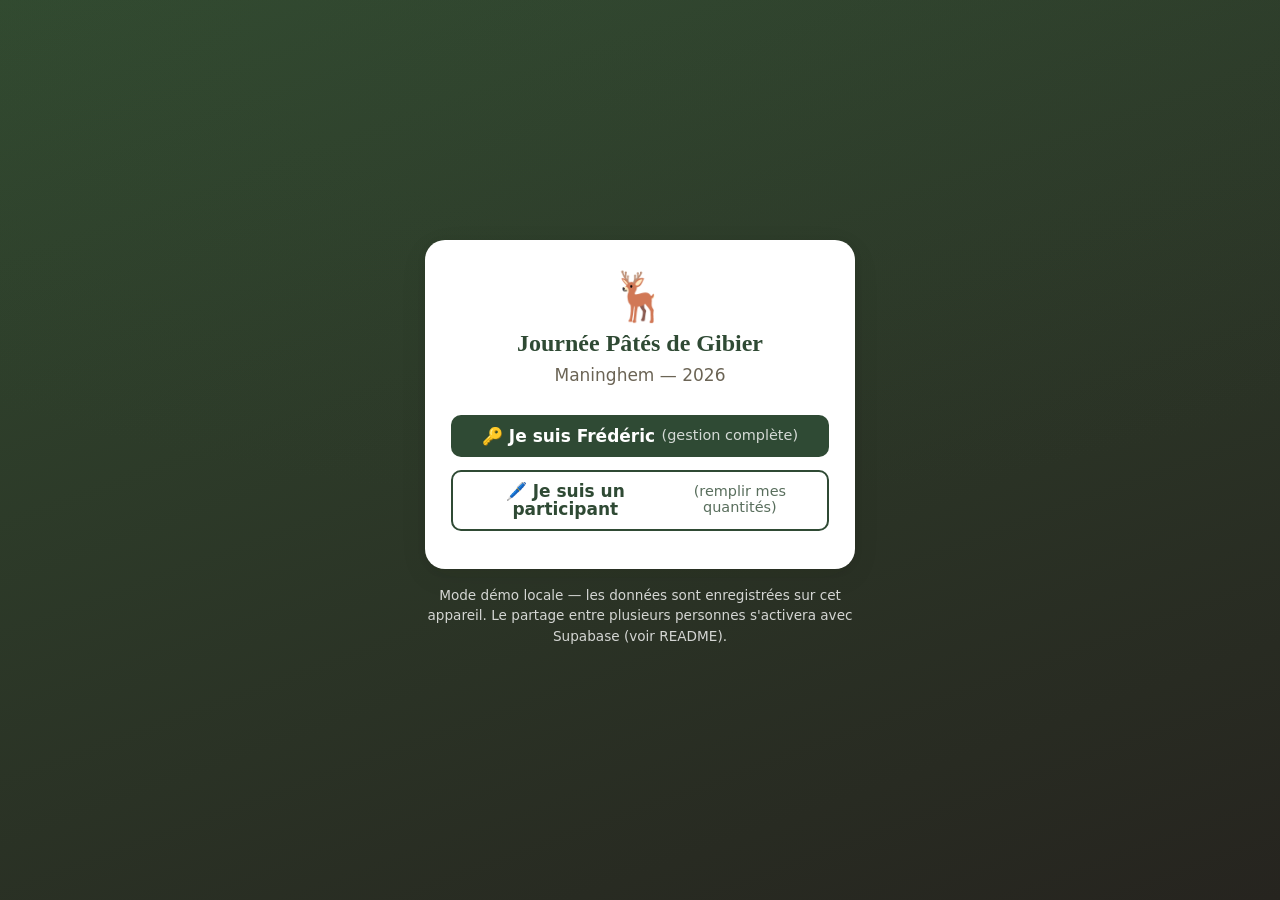
<file: index.html>
<!DOCTYPE html>
<html lang="fr">
<head>
  <meta charset="UTF-8" />
  <meta name="viewport" content="width=device-width, initial-scale=1.0" />
  <title>Journée Pâtés de Gibier — Maninghem</title>
  <meta name="description" content="Gestion de la journée pâtés de gibier : stocks, recettes, production, courses et budget." />
  <link rel="icon" href="data:image/svg+xml,<svg xmlns='http://www.w3.org/2000/svg' viewBox='0 0 100 100'><text y='.9em' font-size='90'>🦌</text></svg>" />
  <link rel="stylesheet" href="assets/css/styles.css" />
</head>
<body>

  <!-- ======================= ÉCRAN DE CONNEXION ======================= -->
  <div id="login" class="login-screen" hidden>
    <div class="login-card">
      <div class="login-brand">🦌</div>
      <h1>Journée Pâtés de Gibier</h1>
      <p class="login-sub">Maninghem — <span id="loginYear">2026</span></p>

      <div id="loginChoice">
        <button class="btn btn-primary btn-block" data-login="admin">
          🔑 Je suis Frédéric <span class="btn-note">(gestion complète)</span>
        </button>
        <button class="btn btn-outline btn-block" data-login="contrib">
          🖊️ Je suis un participant <span class="btn-note">(remplir mes quantités)</span>
        </button>
      </div>

      <form id="loginAdmin" class="login-form" hidden>
        <label>Mot de passe de gestion</label>
        <input type="password" id="adminPass" autocomplete="current-password" placeholder="Mot de passe" />
        <p class="login-hint">Astuce première fois : le mot de passe par défaut est <strong>pate</strong> (modifiable dans Paramètres).</p>
        <div class="login-actions">
          <button type="button" class="btn btn-ghost" data-login-back>← Retour</button>
          <button type="submit" class="btn btn-primary">Entrer</button>
        </div>
        <p id="adminErr" class="login-err" hidden>Mot de passe incorrect.</p>
      </form>

      <form id="loginContrib" class="login-form" hidden>
        <label>Qui es-tu ?</label>
        <select id="contribWho"></select>
        <div class="login-actions">
          <button type="button" class="btn btn-ghost" data-login-back>← Retour</button>
          <button type="submit" class="btn btn-primary">Entrer</button>
        </div>
      </form>
    </div>
    <p class="login-mode" id="loginMode"></p>
  </div>

  <!-- ============================ APPLICATION ============================ -->
  <div id="app" hidden>
    <header class="topbar">
      <button class="burger" id="burger" aria-label="Menu">☰</button>
      <div class="brand" data-nav="#/">
        <span class="brand-emoji">🦌</span>
        <span class="brand-text">Pâtés de Gibier <em id="brandYear">2026</em></span>
      </div>
      <div class="topbar-right">
        <span class="who" id="whoBadge"></span>
        <button class="btn btn-ghost btn-sm" id="logoutBtn">Quitter</button>
      </div>
    </header>

    <nav class="sidenav" id="sidenav"></nav>
    <div class="scrim" id="scrim"></div>

    <main class="content" id="view"></main>

    <footer class="foot">
      <span id="footMode"></span>
      <span class="foot-sep">•</span>
      <button class="linkbtn" id="exportBtn">Exporter les données</button>
      <span class="foot-sep">•</span>
      <button class="linkbtn" id="importBtn">Importer</button>
      <input type="file" id="importFile" accept="application/json" hidden />
    </footer>
  </div>

  <!-- ============================== MODALE ============================== -->
  <div id="modal" class="modal" hidden>
    <div class="modal-box">
      <div class="modal-head">
        <h3 id="modalTitle"></h3>
        <button class="modal-close" id="modalClose" aria-label="Fermer">✕</button>
      </div>
      <div class="modal-body" id="modalBody"></div>
    </div>
  </div>

  <!-- ============================== TOASTS ============================== -->
  <div id="toasts" class="toasts"></div>

  <!-- ======================= SCRIPTS (ordre important) ======================= -->
  <script src="js/store.js"></script>
  <script src="js/seed.js"></script>
  <script src="js/calc.js"></script>
  <script src="js/ui.js"></script>
  <script src="js/auth.js"></script>
  <script src="js/pages/dashboard.js"></script>
  <script src="js/pages/contribute.js"></script>
  <script src="js/pages/stocks.js"></script>
  <script src="js/pages/recipes.js"></script>
  <script src="js/pages/production.js"></script>
  <script src="js/pages/shopping.js"></script>
  <script src="js/pages/budget.js"></script>
  <script src="js/pages/params.js"></script>
  <script src="js/pages/years.js"></script>
  <script src="js/router.js"></script>
  <script src="js/app.js"></script>
</body>
</html>
</file>
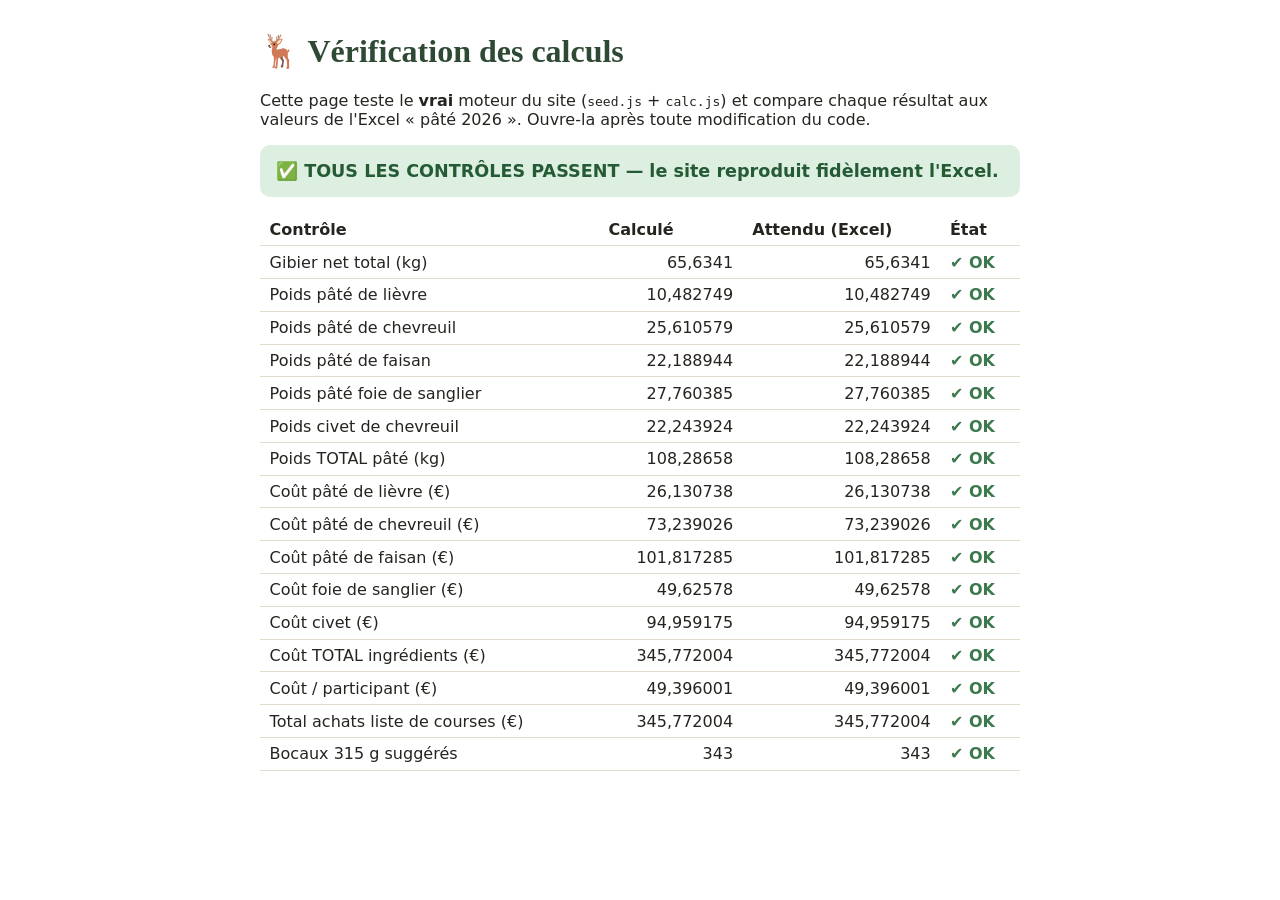
<file: verification.html>
<!DOCTYPE html>
<html lang="fr">
<head>
  <meta charset="UTF-8" />
  <meta name="viewport" content="width=device-width, initial-scale=1.0" />
  <title>Vérification des calculs — Pâtés de Gibier</title>
  <style>
    body{font-family:system-ui,Segoe UI,sans-serif;max-width:760px;margin:2rem auto;padding:0 1rem;color:#26241f}
    h1{font-family:Georgia,serif;color:#2f4a34}
    table{border-collapse:collapse;width:100%;margin-top:1rem}
    th,td{padding:.4rem .6rem;border-bottom:1px solid #e2dccd;text-align:left}
    td.n{text-align:right;font-variant-numeric:tabular-nums}
    .ok{color:#3c7a4e;font-weight:700}.ko{color:#a23b2d;font-weight:700}
    .banner{padding:1rem;border-radius:10px;font-weight:700;font-size:1.1rem;margin:1rem 0}
    .green{background:#dcefe0;color:#245a34}.red{background:#f7dcd6;color:#a23b2d}
  </style>
</head>
<body>
  <h1>🦌 Vérification des calculs</h1>
  <p>Cette page teste le <strong>vrai</strong> moteur du site (<code>seed.js</code> + <code>calc.js</code>)
     et compare chaque résultat aux valeurs de l'Excel « pâté 2026 ». Ouvre-la après toute modification du code.</p>
  <div id="banner"></div>
  <table id="results"><thead><tr><th>Contrôle</th><th class="n">Calculé</th><th class="n">Attendu (Excel)</th><th>État</th></tr></thead><tbody></tbody></table>

  <script src="js/seed.js"></script>
  <script src="js/calc.js"></script>
  <script>
    const db = App.seed.build();
    const c = App.calc.all(db);
    const w = c.prod.weight, cost = c.prod.cost;
    const eps = 1e-6;
    const tests = [
      ['Gibier net total (kg)', c.gibierNetTotal, 65.634100000000004],
      ['Poids pâté de lièvre', w.lievre, 10.482748640000002],
      ['Poids pâté de chevreuil', w.chevreuil, 25.610578800000003],
      ['Poids pâté de faisan', w.faisan, 22.188944039999996],
      ['Poids pâté foie de sanglier', w.foie_sanglier, 27.760384999999999],
      ['Poids civet de chevreuil', w.civet, 22.243923649999996],
      ['Poids TOTAL pâté (kg)', c.prod.totalWeight, 108.28658013],
      ['Coût pâté de lièvre (€)', cost.lievre, 26.130737920000005],
      ['Coût pâté de chevreuil (€)', cost.chevreuil, 73.2390264],
      ['Coût pâté de faisan (€)', cost.faisan, 101.81728511999999],
      ['Coût foie de sanglier (€)', cost.foie_sanglier, 49.625780000000006],
      ['Coût civet (€)', cost.civet, 94.959174699999991],
      ['Coût TOTAL ingrédients (€)', c.prod.totalCost, 345.77200414000004],
      ['Coût / participant (€)', c.budget.coutParticipant, 49.396000591428574],
      ['Total achats liste de courses (€)', c.shopping.totalAchats, 345.77200414000004],
      ['Bocaux 315 g suggérés', c.bocaux.totalSuggere, 343],
    ];
    let allOk = true;
    const tb = document.querySelector('#results tbody');
    tests.forEach(([label, got, exp]) => {
      const ok = Math.abs(got - exp) < eps;
      if (!ok) allOk = false;
      tb.insertAdjacentHTML('beforeend',
        `<tr><td>${label}</td><td class="n">${got.toLocaleString('fr-FR',{maximumFractionDigits:6})}</td>
         <td class="n">${exp.toLocaleString('fr-FR',{maximumFractionDigits:6})}</td>
         <td class="${ok?'ok':'ko'}">${ok?'✔ OK':'✘ ÉCART'}</td></tr>`);
    });
    document.getElementById('banner').className = 'banner ' + (allOk ? 'green' : 'red');
    document.getElementById('banner').textContent = allOk
      ? '✅ TOUS LES CONTRÔLES PASSENT — le site reproduit fidèlement l\'Excel.'
      : '❌ Des écarts existent — vérifier seed.js / calc.js.';
  </script>
</body>
</html>
</file>
<file: assets/css/styles.css>
/* ================================================================
   Journée Pâtés de Gibier — feuille de style
   Thème : forêt / gibier — rustique mais moderne
   ================================================================ */

:root{
  --green:#2f4a34;      /* vert forêt profond */
  --green-2:#3c5d43;
  --green-soft:#e8efe6;
  --amber:#b5651d;      /* terracotta / cuivre */
  --amber-2:#cf7a2c;
  --cream:#f7f3ea;      /* fond parchemin */
  --card:#ffffff;
  --ink:#26241f;        /* texte principal */
  --ink-soft:#6b6455;
  --line:#e2dccd;
  --danger:#a23b2d;
  --ok:#3c7a4e;
  --warn:#c98a1a;
  --blue:#2f6d9e;       /* rappel : bleu = à remplir */
  --shadow:0 2px 8px rgba(40,35,20,.08), 0 8px 30px rgba(40,35,20,.06);
  --radius:8px;
  --nav-w:250px;
  --topbar-h:58px;
}

*{box-sizing:border-box}
html,body{margin:0;padding:0}
body{
  font-family:"Segoe UI",system-ui,-apple-system,Roboto,Helvetica,Arial,sans-serif;
  color:var(--ink);
  background:var(--cream);
  font-size:17px;
  line-height:1.5;
  -webkit-text-size-adjust:100%;
}
h1,h2,h3,h4{font-family:Georgia,"Times New Roman",serif;color:var(--green);margin:0 0 .4em}
h1{font-size:1.55rem}
h2{font-size:1.25rem}
h3{font-size:1.05rem}
a{color:var(--amber)}
[hidden]{display:none !important}

/* ---------------- Boutons ---------------- */
.btn{
  font:inherit;font-weight:600;cursor:pointer;border:none;border-radius:10px;
  padding:.6rem 1rem;display:inline-flex;align-items:center;gap:.4rem;
  transition:.15s transform,.15s box-shadow,.15s background;line-height:1.1;min-height:42px;
}
.btn:active{transform:translateY(1px)}
.btn-primary{background:var(--green);color:#fff}
.btn-primary:hover{background:var(--green-2)}
.btn-outline{background:transparent;color:var(--green);border:2px solid var(--green)}
.btn-outline:hover{background:var(--green-soft)}
.btn-amber{background:var(--amber);color:#fff}
.btn-amber:hover{background:var(--amber-2)}
.btn-ghost{background:transparent;color:var(--ink-soft)}
.btn-ghost:hover{background:#0000000d}
.btn-danger{background:transparent;color:var(--danger);border:1px solid var(--danger)}
.btn-danger:hover{background:#a23b2d12}
.btn-sm{padding:.35rem .6rem;font-size:.85rem;border-radius:8px;min-height:34px}
.btn-block{width:100%;justify-content:center;margin:.4rem 0}
.btn-note{font-weight:400;opacity:.8;font-size:.85em}
.linkbtn{background:none;border:none;color:var(--amber);cursor:pointer;font:inherit;padding:0;text-decoration:underline}
.iconbtn{background:none;border:1px solid var(--line);border-radius:8px;cursor:pointer;padding:.25rem .5rem;color:var(--ink-soft)}
.iconbtn:hover{background:#0000000a;color:var(--ink)}

/* ---------------- Écran de connexion ---------------- */
.login-screen{
  min-height:100vh;display:flex;flex-direction:column;align-items:center;justify-content:center;
  padding:1.2rem;
  background:
    radial-gradient(1200px 600px at 50% -10%, #3c5d4322, transparent),
    linear-gradient(160deg,#31492f,#26241f);
}
.login-card{
  background:var(--card);border-radius:20px;box-shadow:var(--shadow);
  width:100%;max-width:430px;padding:2rem 1.6rem;text-align:center;
}
.login-brand{font-size:3rem;line-height:1}
.login-card h1{margin:.3rem 0 .1rem;font-size:1.5rem}
.login-sub{color:var(--ink-soft);margin:.1rem 0 1.3rem}
.login-form{text-align:left;margin-top:.5rem}
.login-form label{font-weight:600;display:block;margin:.3rem 0 .3rem}
.login-form input,.login-form select{
  width:100%;padding:.7rem;border:1px solid var(--line);border-radius:10px;font:inherit;background:#fff
}
.login-hint{font-size:.82rem;color:var(--ink-soft);margin:.6rem 0}
.login-actions{display:flex;justify-content:space-between;gap:.5rem;margin-top:1rem}
.login-err{color:var(--danger);font-weight:600;margin:.6rem 0 0}
.login-mode{color:#ffffffcc;margin-top:1rem;font-size:.85rem;text-align:center;max-width:430px}

/* ---------------- Barre du haut ---------------- */
.topbar{
  position:sticky;top:0;z-index:40;height:var(--topbar-h);
  background:var(--green);color:#fff;display:flex;align-items:center;gap:.6rem;
  padding:0 .8rem;box-shadow:0 2px 10px #0003;
}
.burger{display:none;background:none;border:none;color:#fff;font-size:1.4rem;cursor:pointer;padding:.2rem .4rem}
.brand{display:flex;align-items:center;gap:.5rem;cursor:pointer;font-weight:700}
.brand-emoji{font-size:1.3rem}
.brand-text em{font-style:normal;opacity:.7;font-weight:500}
.topbar-right{margin-left:auto;display:flex;align-items:center;gap:.6rem}
.who{font-size:.85rem;background:#ffffff22;padding:.25rem .6rem;border-radius:20px;white-space:nowrap}
.topbar .btn-ghost{color:#fff}
.topbar .btn-ghost:hover{background:#ffffff1f}

/* ---------------- Navigation latérale ---------------- */
.sidenav{
  position:fixed;top:var(--topbar-h);left:0;width:var(--nav-w);
  height:calc(100vh - var(--topbar-h));background:var(--card);border-right:1px solid var(--line);
  padding:.8rem;overflow-y:auto;z-index:30;
}
.sidenav a{
  display:flex;align-items:center;gap:.6rem;text-decoration:none;color:var(--ink);
  padding:.6rem .7rem;border-radius:10px;font-weight:600;margin-bottom:.15rem;
}
.sidenav a .ico{width:1.4rem;text-align:center}
.sidenav a:hover{background:var(--green-soft)}
.sidenav a.active{background:var(--green);color:#fff}
.nav-group{font-size:.72rem;text-transform:uppercase;letter-spacing:.08em;color:var(--ink-soft);margin:1rem .6rem .3rem;font-weight:700}
.scrim{display:none;position:fixed;inset:var(--topbar-h) 0 0 0;background:#0006;z-index:25}

/* ---------------- Contenu ---------------- */
.content{margin-left:var(--nav-w);padding:1.4rem 1.6rem 3rem;max-width:1200px}
.foot{
  margin-left:var(--nav-w);padding:1rem 1.6rem;color:var(--ink-soft);font-size:.85rem;
  border-top:1px solid var(--line);display:flex;align-items:center;gap:.5rem;flex-wrap:wrap
}
.foot-sep{opacity:.5}

/* ---------------- En-tête de page ---------------- */
.page-head{display:flex;align-items:flex-start;gap:1rem;flex-wrap:wrap;margin-bottom:1rem}
.page-head .ph-text{flex:1;min-width:200px}
.page-head p{margin:.2rem 0 0;color:var(--ink-soft)}
.page-head .ph-actions{display:flex;gap:.5rem;flex-wrap:wrap}

/* ---------------- Cartes / grilles ---------------- */
.card{background:var(--card);border:1px solid var(--line);border-radius:var(--radius);box-shadow:var(--shadow);padding:1.1rem;margin-bottom:1.1rem}
.card h2{margin-top:0}
.grid{display:grid;gap:1rem}
.kpis{display:grid;grid-template-columns:repeat(auto-fit,minmax(150px,1fr));gap:1rem;margin-bottom:1.2rem}
.kpi{background:var(--card);border:1px solid var(--line);border-left:5px solid var(--amber);border-radius:var(--radius);padding:1rem 1.1rem;box-shadow:var(--shadow)}
.kpi .k-val{font-size:1.7rem;font-weight:800;color:var(--green);font-family:Georgia,serif;line-height:1.1}
.kpi .k-lab{color:var(--ink-soft);font-size:.85rem;margin-top:.2rem}
.kpi.green{border-left-color:var(--green)}
.kpi.blue{border-left-color:var(--blue)}

/* ---------------- Tableaux ---------------- */
.tablewrap{overflow-x:auto;-webkit-overflow-scrolling:touch;border-radius:10px;border:1px solid var(--line);background:var(--card)}
table{border-collapse:collapse;width:100%;min-width:520px;background:var(--card);font-size:.98rem}
th,td{padding:.65rem .75rem;text-align:left;border-bottom:1px solid var(--line);vertical-align:middle}
thead th{background:var(--green);color:#fff;position:sticky;top:0;font-weight:600}
tbody tr:nth-child(even){background:#faf8f1}
tbody tr:hover{background:#f2ede0}
.tablewrap th:first-child,.tablewrap td:first-child{position:sticky;left:0;z-index:1;background:inherit;box-shadow:1px 0 0 var(--line)}
.tablewrap thead th:first-child{z-index:3;background:var(--green)}
.tablewrap tbody tr:nth-child(even) td:first-child{background:#faf8f1}
.tablewrap tbody tr:hover td:first-child{background:#f2ede0}
.tablewrap tbody tr.total-row td:first-child,.tablewrap tfoot tr.total-row td:first-child{background:#f0ece0}
td.num,th.num{text-align:right;font-variant-numeric:tabular-nums;white-space:nowrap}
/* première colonne (nom) : bien lisible, peut aller à la ligne */
tbody td:first-child{font-weight:500}
tr.total-row td{font-weight:800;background:#f0ece0;border-top:2px solid var(--green)}
tr.total-row:hover td{background:#f0ece0}
.mini-input{width:74px;padding:.35rem;border:1px solid var(--blue);border-radius:7px;font:inherit;text-align:right;background:#f4f9fd;min-height:38px}
.mini-input:focus{outline:2px solid var(--blue);background:#fff}
.txt-input{width:100%;min-width:120px;padding:.4rem;border:1px solid var(--line);border-radius:7px;font:inherit;min-height:38px}
td.editable{background:#f4f9fd}
.subhead td{background:#efeadd;font-weight:700;color:var(--green)}

/* Badges / puces */
.badge{display:inline-block;padding:.15rem .55rem;border-radius:20px;font-size:.78rem;font-weight:700}
.badge-gibier{background:#e7efe6;color:var(--green)}
.badge-achat{background:#f6e9da;color:var(--amber)}
.badge-todo{background:#f7ecd0;color:#8a6a12}
.badge-done{background:#dcefe0;color:var(--ok)}
.badge-soft{background:#eef2ea;color:var(--green);margin:.08rem}
.legend{display:flex;gap:1rem;flex-wrap:wrap;font-size:.83rem;color:var(--ink-soft);margin:.2rem 0 1rem}
.legend span{display:inline-flex;align-items:center;gap:.35rem}
.dot{width:.8rem;height:.8rem;border-radius:50%;display:inline-block}
.dot-blue{background:var(--blue)}.dot-green{background:var(--green)}.dot-black{background:#333}

/* Formulaires génériques */
.field{margin-bottom:.9rem}
.field label{font-weight:600;display:block;margin-bottom:.3rem}
.field input,.field select,.field textarea{width:100%;padding:.6rem;border:1px solid var(--line);border-radius:8px;font:inherit;background:#fff;min-height:42px}
.field .hint{font-size:.8rem;color:var(--ink-soft);margin-top:.25rem}
.form-row{display:grid;grid-template-columns:1fr 1fr;gap:.9rem}
.inline-actions{display:flex;gap:.5rem;flex-wrap:wrap;margin-top:.4rem}
.section-head{display:flex;align-items:flex-start;justify-content:space-between;gap:1rem;flex-wrap:wrap;margin-bottom:.8rem}
.section-head h2,.section-head h3{margin:0}
.section-head p{margin:.15rem 0 0}
.choice-add{display:flex;align-items:center;gap:.55rem;flex-wrap:wrap;margin:.7rem 0}
.choice-add select{flex:1 1 220px;min-width:180px;padding:.6rem;border:1px solid var(--line);border-radius:8px;font:inherit;background:#fff;min-height:42px}
.choice-add .mini-input{width:110px;min-height:42px}
.choice-add-large{margin:0}
.big-number{font-family:Georgia,"Times New Roman",serif;font-weight:800;color:var(--green);font-size:2rem;line-height:1.1}
.recipe-layout{display:grid;grid-template-columns:minmax(260px,.85fr) minmax(0,1.55fr);gap:1rem;align-items:start}
.selected-list{display:grid;gap:.45rem}
.selected-row{display:flex;align-items:center;justify-content:space-between;gap:.8rem;border:1px solid var(--line);border-radius:8px;padding:.55rem .65rem;background:#fbfaf6}
.selected-row span{display:block;color:var(--ink-soft);font-size:.86rem;margin-top:.1rem}
.empty-state{border:1px dashed var(--line);border-radius:8px;padding:.8rem;color:var(--ink-soft);background:#fbfaf6}
.detail-table{margin-top:.8rem}

.callout{background:var(--green-soft);border-left:4px solid var(--green);border-radius:10px;padding:.8rem 1rem;margin:.6rem 0;font-size:.92rem}
.callout.warn{background:#fbf1da;border-left-color:var(--warn)}
.callout.blue{background:#eaf3fa;border-left-color:var(--blue)}
.muted{color:var(--ink-soft)}
.right{text-align:right}
.center{text-align:center}
.pill-row{display:flex;gap:.4rem;flex-wrap:wrap;margin:.5rem 0}

/* Galerie années */
.year-grid{display:grid;grid-template-columns:repeat(auto-fill,minmax(260px,1fr));gap:1.1rem}
.year-card{background:var(--card);border:1px solid var(--line);border-radius:var(--radius);overflow:hidden;box-shadow:var(--shadow);display:flex;flex-direction:column}
.year-card .yc-cover{aspect-ratio:16/10;background:#e9e3d4 center/cover;position:relative;display:flex;align-items:center;justify-content:center;color:#b3a986;font-size:2.4rem}
.year-card .yc-body{padding:.9rem 1rem}
.year-card h3{margin:.1rem 0 .3rem}
.photo-strip{display:flex;gap:.4rem;flex-wrap:wrap;margin-top:.5rem}
.photo-strip img{width:64px;height:64px;object-fit:cover;border-radius:8px;border:1px solid var(--line);cursor:pointer}
.gallery-big{display:grid;grid-template-columns:repeat(auto-fill,minmax(150px,1fr));gap:.6rem;margin-top:.6rem}
.gallery-big figure{margin:0;position:relative}
.gallery-big img{width:100%;height:130px;object-fit:cover;border-radius:10px;border:1px solid var(--line)}
.gallery-big .rm{position:absolute;top:4px;right:4px;background:#000a;color:#fff;border:none;border-radius:50%;width:24px;height:24px;cursor:pointer}
.year-picker{display:flex;align-items:flex-end;justify-content:space-between;gap:1rem;flex-wrap:wrap}
.year-picker h2{margin-bottom:.1rem}
.year-picker p{margin:.1rem 0 0}
.year-list{display:grid;gap:.85rem}
.year-row{display:grid;grid-template-columns:160px minmax(0,1fr) auto;gap:1rem;align-items:stretch;background:var(--card);border:1px solid var(--line);border-radius:var(--radius);box-shadow:var(--shadow);overflow:hidden}
.yr-cover{background:#e9e3d4 center/cover no-repeat;min-height:128px}
.yr-empty{display:flex;align-items:center;justify-content:center;color:#9d9276;font-size:2rem}
.yr-main{padding:.9rem 0}
.yr-main h2{margin:.05rem 0 .2rem}
.yr-main h2 span{font-family:"Segoe UI",system-ui,sans-serif;font-size:.82rem;font-weight:500;color:var(--ink-soft)}
.yr-main p{margin:.1rem 0 .45rem}
.yr-actions{display:flex;align-items:center;justify-content:center;gap:.45rem;flex-wrap:wrap;padding:.8rem}
.mini-metrics{display:flex;gap:.45rem;flex-wrap:wrap}
.mini-metrics span{display:inline-flex;align-items:center;gap:.25rem;border:1px solid var(--line);border-radius:20px;background:#fbfaf6;padding:.22rem .55rem;color:var(--ink-soft);font-size:.86rem}
.mini-metrics strong{color:var(--green)}
.archive-hero{min-height:260px;border-radius:var(--radius);background:#d9e4d6 center/cover no-repeat;display:flex;align-items:flex-end;padding:1.2rem;margin-bottom:1rem;position:relative;overflow:hidden;color:#fff}
.archive-hero::before{content:"";position:absolute;inset:0;background:linear-gradient(180deg,#0001,#0009)}
.archive-hero>div{position:relative;z-index:1}
.archive-hero p{margin:0 0 .2rem;color:#ffffffe0;font-weight:700}
.archive-hero h2{color:#fff;font-size:2.2rem;margin:0;text-shadow:0 2px 14px #0008}
.archive-empty{background:linear-gradient(140deg,var(--green-soft),#dce6ee);color:var(--green)}
.archive-empty::before{display:none}
.archive-empty h2,.archive-empty p{color:var(--green);text-shadow:none}
.archive-kpis{margin-bottom:1rem}
.archive-layout{display:grid;grid-template-columns:minmax(0,1.1fr) minmax(260px,.9fr);gap:1rem;align-items:start}
.archive-gallery{display:grid;grid-template-columns:repeat(auto-fill,minmax(190px,1fr));gap:.7rem}
.archive-gallery figure{margin:0;position:relative}
.archive-gallery img{width:100%;height:180px;object-fit:cover;border-radius:8px;border:1px solid var(--line);cursor:pointer;background:#eee}
.archive-gallery .rm{position:absolute;top:6px;right:6px;background:#000a;color:#fff;border:none;border-radius:50%;width:28px;height:28px;cursor:pointer}
.photo-full{display:block;width:100%;max-height:82vh;object-fit:contain;border-radius:8px;background:#111}

/* Modale */
.modal{position:fixed;inset:0;background:#0007;z-index:60;display:flex;align-items:center;justify-content:center;padding:1rem}
.modal-box{background:var(--card);border-radius:16px;max-width:560px;width:100%;max-height:88vh;overflow:auto;box-shadow:0 20px 60px #0005}
.modal-box.modal-wide{max-width:min(1100px,calc(100vw - 2rem))}
.modal-head{display:flex;align-items:center;justify-content:space-between;padding:1rem 1.2rem;border-bottom:1px solid var(--line);position:sticky;top:0;background:var(--card)}
.modal-head h3{margin:0}
.modal-close{background:none;border:none;font-size:1.2rem;cursor:pointer;color:var(--ink-soft)}
.modal-body{padding:1.2rem}

/* Toasts */
.toasts{position:fixed;bottom:1rem;left:50%;transform:translateX(-50%);z-index:80;display:flex;flex-direction:column;gap:.5rem;align-items:center;width:calc(100% - 2rem);max-width:440px}
.toast{background:var(--ink);color:#fff;padding:.7rem 1rem;border-radius:10px;box-shadow:var(--shadow);font-weight:600;animation:pop .2s ease}
.toast.ok{background:var(--ok)}.toast.err{background:var(--danger)}.toast.info{background:var(--green)}
@keyframes pop{from{opacity:0;transform:translateY(8px)}to{opacity:1}}

/* Cases à cocher gibier (recettes) */
.checks{display:grid;grid-template-columns:repeat(auto-fill,minmax(200px,1fr));gap:.35rem .8rem;margin:.4rem 0 .2rem}
.pill-check{display:flex;align-items:center;gap:.45rem;font-size:.92rem;padding:.3rem .4rem;border-radius:8px;cursor:pointer}
.pill-check:hover{background:var(--green-soft)}
.pill-check input{width:1.05rem;height:1.05rem}
.badge-cell{white-space:nowrap}
hr{border:none;border-top:1px solid var(--line)}

/* Aide contextuelle */
.help{display:inline-flex;align-items:center;justify-content:center;width:1.05rem;height:1.05rem;border-radius:50%;background:#e0d9c7;color:var(--ink-soft);font-size:.72rem;font-weight:700;cursor:help;margin-left:.3rem}

/* ---------------- Responsive ---------------- */
@media (max-width:860px){
  .burger{display:block}
  .sidenav{transform:translateX(-100%);transition:transform .22s ease;box-shadow:6px 0 24px #0003}
  .sidenav.open{transform:translateX(0)}
  .scrim.show{display:block}
  .content,.foot{margin-left:0}
  .form-row{grid-template-columns:1fr}
  .recipe-layout,.archive-layout{grid-template-columns:1fr}
  .year-row{grid-template-columns:120px minmax(0,1fr)}
  .yr-actions{grid-column:1 / -1;justify-content:flex-start;padding:.2rem .8rem .8rem}
  .who{display:none}
}
@media (max-width:520px){
  .content{padding:1rem .8rem 3rem}
  h1{font-size:1.3rem}
  .kpi .k-val{font-size:1.4rem}
  .year-row{grid-template-columns:1fr}
  .yr-cover{min-height:170px}
  .yr-main{padding:.8rem}
  .archive-hero{min-height:210px}
  .archive-gallery{grid-template-columns:1fr}
}
</file>
